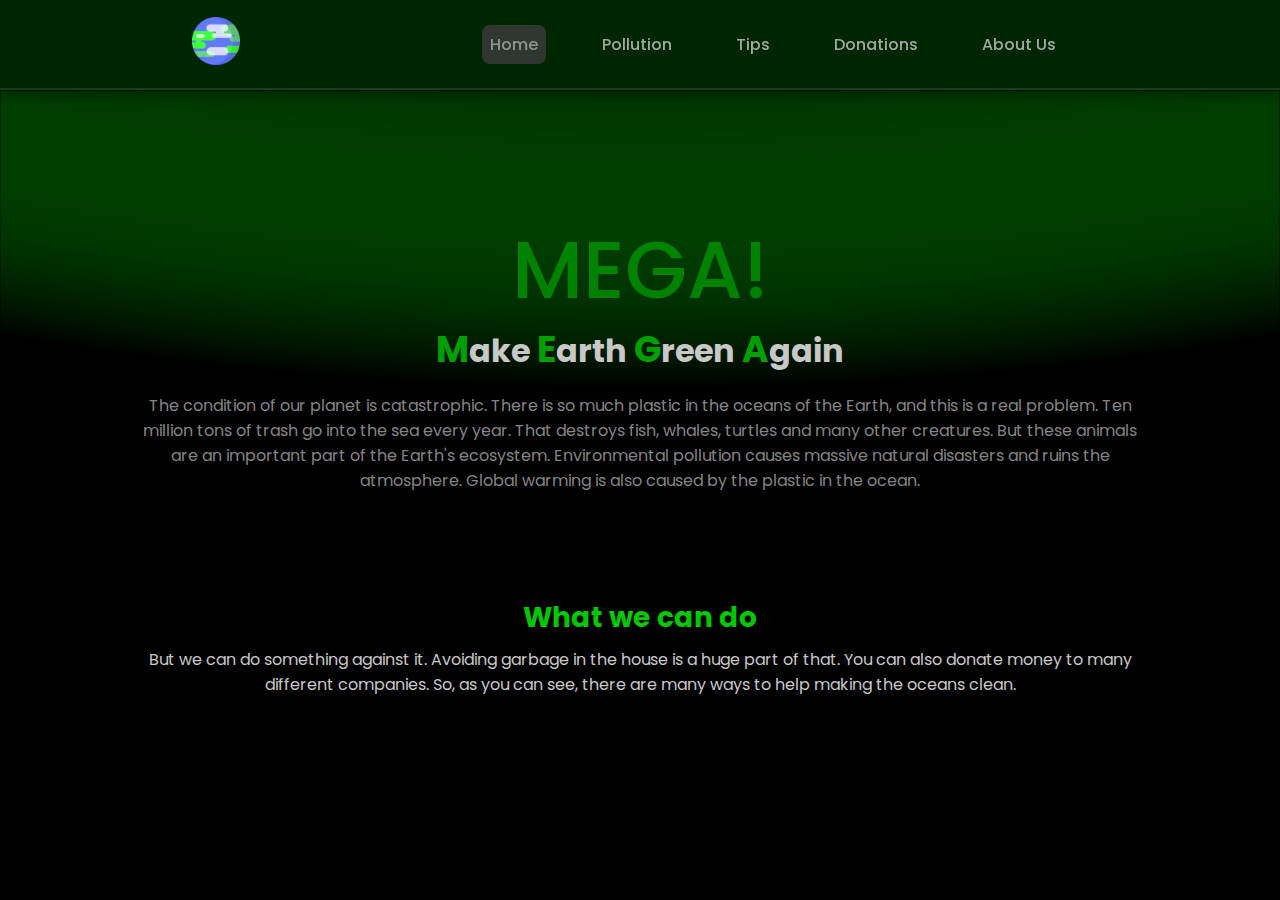
<file: index.html>
<!DOCTYPE html>
<html>
<head>
	<meta charset="UTF-8" />
	<title>Make Earth Green Again</title>
	<link href="./index.css" type="text/css" rel="stylesheet" />
</head>

<body>
	<div class="nav-bar">
		<div class="nav-bar__content">
			<div class="nav-bar__content__left">
				<div id="nav-bar__content__left__logo" class="nav-bar__content__left__logo">
					<img src="./imports/images/mega_logo.png" alt="Logo">
				</div>
			</div>
			<div class="nav-bar__content__right">
				<ul class="nav-bar__content__right__page-selector">
					<li>
						<a href="#" class="nav-bar__content__right__page-selector--1 current-page">Home</a>
					</li>
					<li>
						<a href="./pollution.html" class="nav-bar__content__right__page-selector--2">Pollution</a>
					</li>
					<li>
						<a href="./tips.html" class="nav-bar__content__right__page-selector--3">Tips</a>
					</li>
					<li>
						<a href="./donations.html" class="nav-bar__content__right__page-selector--4">Donations</a>
					</li>
					<li>
						<a href="./about-us.html" class="nav-bar__content__right__page-selector--5">About Us</a>
					</li>
				</ul>
			</div>
		</div>
	</div>

	<div class="hero">
		<div class="hero-background">
			<img src="./imports/images/mega_logo_banner.png" alt="Background">
		</div>
		
		<div class="hero-text">
			<div class="hero-text__text">
				<h1 class="hero-text__h1">MEGA!</h1>
				<h2 class="hero-text__h2"><span class="hero-text__h2--green">M</span>ake <span class="hero-text__h2--green">E</span></span>arth <span class="hero-text__h2--green">G</span>reen <span class="hero-text__h2--green">A</span>gain</h2>
				<p class="hero-text__p">The condition of our planet is catastrophic. There is so much plastic in the oceans of the Earth, and this is a real problem. Ten million tons of trash go into the sea every year. That destroys fish, whales, turtles and many other creatures. But these animals are an important part of the Earth's ecosystem. Environmental pollution causes massive natural disasters and ruins the atmosphere. Global warming is also caused by the plastic in the ocean.</p>
				<h3 class="section--what-we-can-do__h3">What we can do</h3>
				<p class="section--what-we-can-do__p">But we can do something against it. Avoiding garbage in the house is a huge part of that. You can also donate money to many different companies. So, as you can see, there are many ways to help making the oceans clean.</p>
			</div>
		</div>
	</div>	
</body>
</html>
</file>
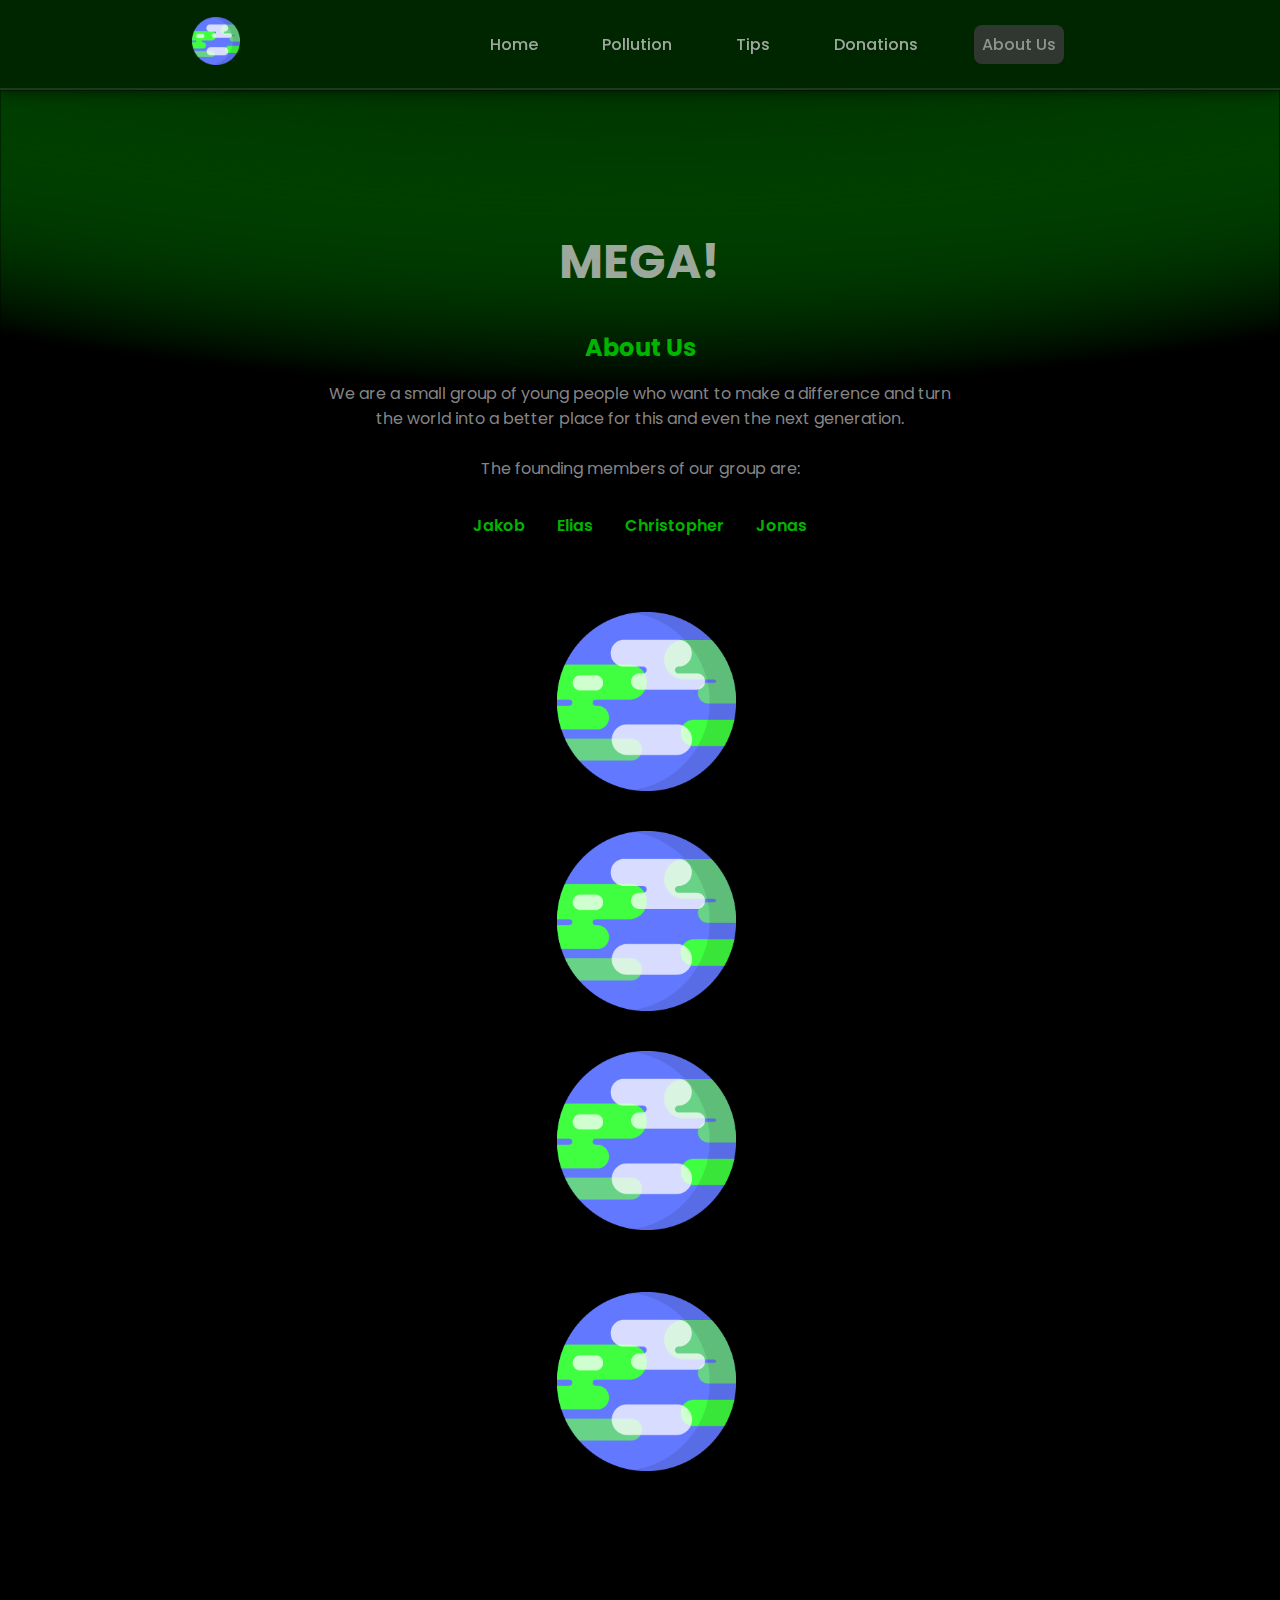
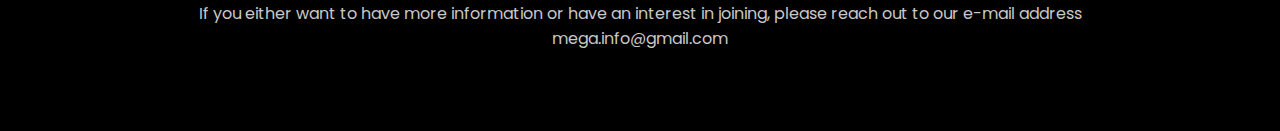
<file: about-us.html>
<!DOCTYPE html>

<html>

<head>
	<meta charset="UTF-8" />
	<title>Make Earth Green Again</title>
	<link href="./about-us.css" type="text/css" rel="stylesheet" />
</head>

<body>
	<div class="nav-bar">
		<div class="nav-bar__content">
			<div class="nav-bar__content__left">
				<div id="nav-bar__content__left__logo" class="nav-bar__content__left__logo">
					<img src="./imports/images/mega_logo.png" alt="Logo">
				</div>
			</div>
			<div class="nav-bar__content__right">
				<ul class="nav-bar__content__right__page-selector">
					<li>
						<a href="./index.html" class="nav-bar__content__right__page-selector--1">Home</a>
					</li>
					<li>
						<a href="./pollution.html" class="nav-bar__content__right__page-selector--2">Pollution</a>
					</li>
					<li>
						<a href="./tips.html" class="nav-bar__content__right__page-selector--3">Tips</a>
					</li>
					<li>
						<a href=".donations.html" class="nav-bar__content__right__page-selector--4">Donations</a>
					</li>
					<li>
						<a href="#" class="nav-bar__content__right__page-selector--5 current-page">About Us</a>
					</li>
				</ul>
			</div>
		</div>
	</div>

	<div class="hero">
		<div class="hero-background">
			<img src="./imports/images/mega_logo_banner.png" alt="Background">
			<div class="hero-text">
				<div class="hero-text__text">
					<h2 class="hero-text__h2">MEGA!</h2>
					<div class="hero-text__h3-div">
						<h3 class="hero-text__h3">About Us</h3>
					</div>
					<div class="hero-text__p-div">
                        <div class="hero-text__p-div__2">
                            <p class="hero-text__p">We are a small group of young people who want to make a difference and turn the world into a better place for this and even the next generation.<br><br>The founding members of our group are:</p>
                        </div>
                        <div class="hero-text__p--names-div">
                            <p class="hero-text__p--jakob">Jakob</p>
                            <p class="hero-text__p--elias">Elias</p>
                            <p class="hero-text__p--christopher">Christopher</p>
                            <p class="hero-text__p--jonas">Jonas</p>
                        </div>
                        
					</div>
					<div class="section--about-us">
						<div class="section--about-us_wrapper-2">
							<div class="section--about-us__wrapper">
								<div class="section--about-us__img--jakob-div">
									<img src="./imports/images/mega_logo.png" alt="Image" class="section--about-us__img--jakob">
									<p class="section--about-us__p--jakob">Jakob is our IT-expert. He designs our website and manages the email-address</p>
								</div>
								
								<div class="section--about-us__img--elias-div">
									<img src="./imports/images/mega_logo.png" alt="Image" class="section--about-us__img--elias">
									<p class="section--about-us__p--elias">Elias is responsible for the cash. Furthermore, he manages donations and new members.</p>
								</div>
								
								<div class="section--about-us__img--christopher-div">
									<img src="./imports/images/mega_logo.png" alt="Image" class="section--about-us__img--christopher">
									<p class="section--about-us__p--christopher">Christopher is our manager for new ideas. He also organizes meetings.</p>
								</div>
								
								<div class="section--about-us__img--jonas-div">
									<img src="./imports/images/mega_logo.png" alt="Image" class="section--about-us__img--jonas">
									<p class="section--about-us__p--jonas">Jonas is accountable for research and annual reports. In addition, he holds interviews with pupils and adults.</p>
								</div>
							</div>
						</div>
					</div>
						
                    <p class="section--about-us__p--more-information">If you either want to have more information or have an interest in joining, please reach out to our e-mail address mega.info@gmail.com</p>
				</div>
			</div>
		</div>
	</div>
</body>
</html>
</file>
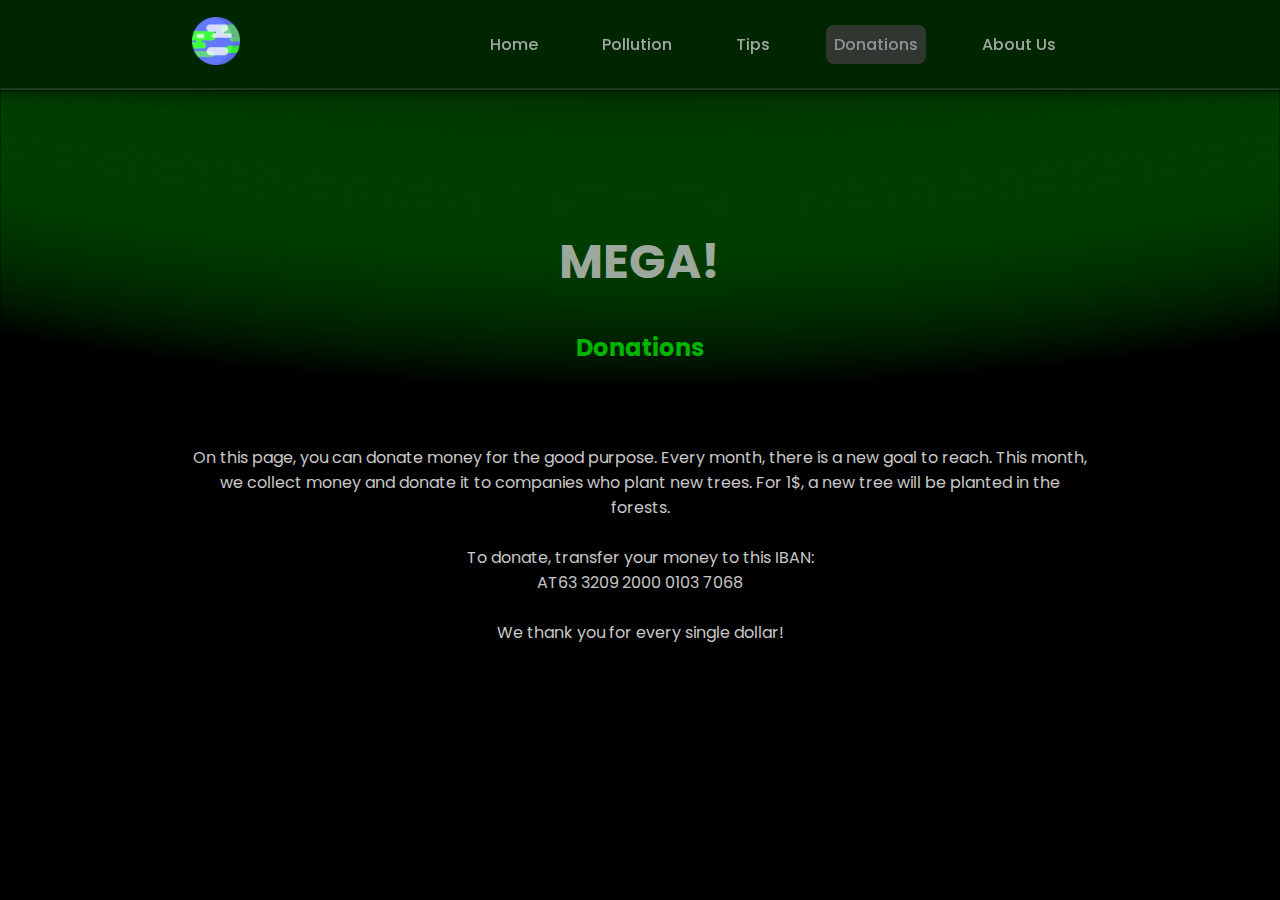
<file: donations.html>
<!DOCTYPE html>

<html>

<head>
	<meta charset="UTF-8" />
	<title>Make Earth Green Again</title>
	<link href="./donations.css" type="text/css" rel="stylesheet" />
</head>

<body>
	<div class="nav-bar">
		<div class="nav-bar__content">
			<div class="nav-bar__content__left">
				<div id="nav-bar__content__left__logo" class="nav-bar__content__left__logo">
					<img src="./imports/images/mega_logo.png" alt="Logo">
				</div>
			</div>
			<div class="nav-bar__content__right">
				<ul class="nav-bar__content__right__page-selector">
					<li>
						<a href="./index.html" class="nav-bar__content__right__page-selector--1">Home</a>
					</li>
					<li>
						<a href="./pollution.html" class="nav-bar__content__right__page-selector--2">Pollution</a>
					</li>
					<li>
						<a href="./tips.html" class="nav-bar__content__right__page-selector--3">Tips</a>
					</li>
					<li>
						<a href="./donations.html" class="nav-bar__content__right__page-selector--4 current-page">Donations</a>
					</li>
					<li>
						<a href="./about-us.html" class="nav-bar__content__right__page-selector--5">About Us</a>
					</li>
				</ul>
			</div>
		</div>
	</div>

	<div class="hero">
		<div class="hero-background">
			<img src="./imports/images/mega_logo_banner.png" alt="Background">
			<div class="hero-text">
				<div class="hero-text__text">
					<h2 class="hero-text__h2">MEGA!</h2>
					<div class="hero-text__h3-div">
						<h3 class="hero-text__h3">Donations</h3>
					</div>

					<div class="section--donations">
						<div class="section--donations__wrapper">
							<p class="section--donations__p">On this page, you can donate money for the good purpose. Every month, there is a new goal to reach. This month, we collect money and donate it to companies who plant new trees. For 1$, a new tree will be planted in the forests.<br><br>To donate, transfer your money to this IBAN:<br>AT63 3209 2000 0103 7068<br><br>We thank you for every single dollar!</p>
						</div>
					</div>
				</div>
			</div>
		</div>
	</div>
</body>
</html>
</file>
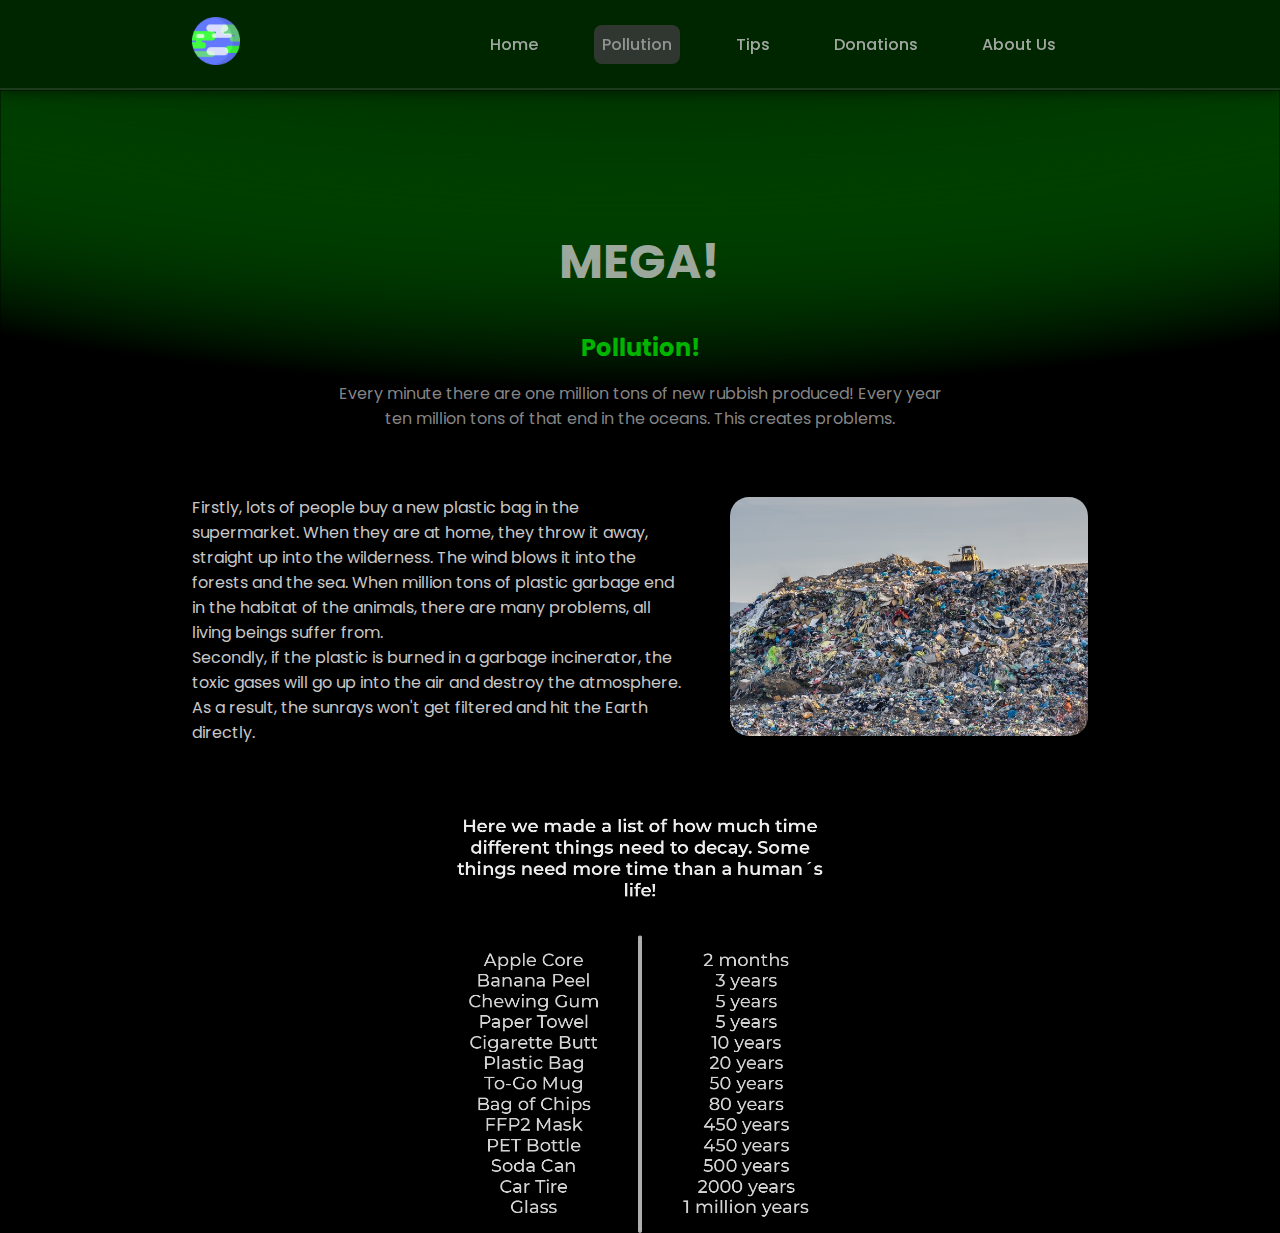
<file: pollution.html>
<!DOCTYPE html>

<html>

<head>
	<meta charset="UTF-8" />
	<title>Make Earth Green Again</title>
	<link href="./pollution.css" type="text/css" rel="stylesheet" />
</head>

<body>
	<div class="nav-bar">
		<div class="nav-bar__content">
			<div class="nav-bar__content__left">
				<div id="nav-bar__content__left__logo" class="nav-bar__content__left__logo">
					<img src="./imports/images/mega_logo.png" alt="Logo">
				</div>
			</div>
			<div class="nav-bar__content__right">
				<ul class="nav-bar__content__right__page-selector">
					<li>
						<a href="./index.html" class="nav-bar__content__right__page-selector--1">Home</a>
					</li>
					<li>
						<a href="#" class="nav-bar__content__right__page-selector--2 current-page">Pollution</a>
					</li>
					<li>
						<a href="./tips.html" class="nav-bar__content__right__page-selector--3">Tips</a>
					</li>
					<li>
						<a href="./donations.html" class="nav-bar__content__right__page-selector--4">Donations</a>
					</li>
					<li>
						<a href="./about-us.html" class="nav-bar__content__right__page-selector--5">About Us</a>
					</li>
				</ul>
			</div>
		</div>
	</div>

	<div class="hero">
		<div class="hero-background">
			<img src="./imports/images/mega_logo_banner.png" alt="Background">
			<div class="hero-text">
				<div class="hero-text__text">
					<h2 class="hero-text__h2">MEGA!</h2>
					<div class="hero-text__h3-div">
						<h3 class="hero-text__h3">Pollution!</h3>
					</div>
					<div class="hero-text__p-div">
						<p class="hero-text__p">Every minute there are one million tons of new rubbish produced! Every year ten million tons of that end in the oceans. This creates problems.</p>
					</div>
					<div class="section--pollution">
						<div class="section--pollution__wrapper">
							<p class="section--pollution__p">Firstly, lots of people buy a new plastic bag in the supermarket. When they are at home, they throw it away, straight up into the wilderness. The wind blows it into the forests and the sea. When million tons of plastic garbage end in the habitat of the animals, there are many problems, all living beings suffer from.<br>Secondly, if the plastic is burned in a garbage incinerator, the toxic gases will go up into the air and destroy the atmosphere. As a result, the sunrays won't get filtered and hit the Earth directly.</p>
							<div class="section--pollution__img-div">
								<img class="section--pollution__img" src="./imports/images/pollution_picture.png" alt="Pollution picture">
							</div>
						</div>
					</div>
				</div>
			</div>
		</div>
	</div>

	<div class="table">
		<img class="table__img" src="./imports/images/pollution_table.png" alt="List of things">
	</div>
</body>
</html>
</file>
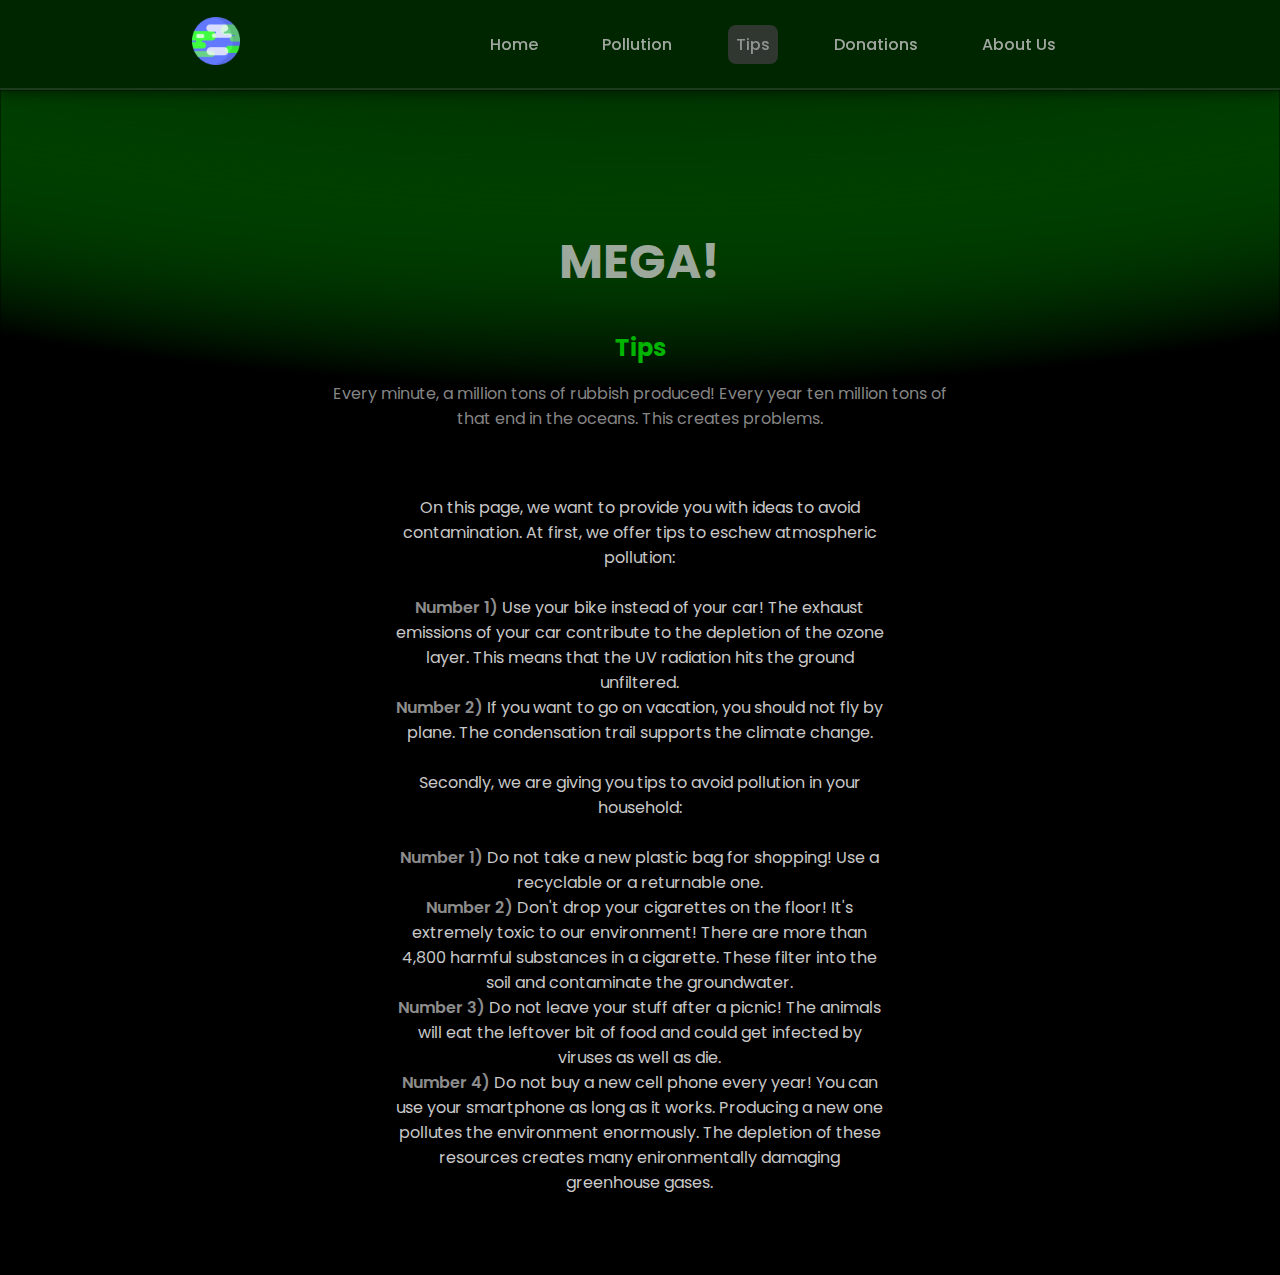
<file: tips.html>
<!DOCTYPE html>

<html>

<head>
	<meta charset="UTF-8" />
	<title>Make Earth Green Again</title>
	<link href="./tips.css" type="text/css" rel="stylesheet" />
</head>

<body>
	<div class="nav-bar">
		<div class="nav-bar__content">
			<div class="nav-bar__content__left">
				<div id="nav-bar__content__left__logo" class="nav-bar__content__left__logo">
					<img src="./imports/images/mega_logo.png" alt="Logo">
				</div>
			</div>
			<div class="nav-bar__content__right">
				<ul class="nav-bar__content__right__page-selector">
					<li>
						<a href="./index.html" class="nav-bar__content__right__page-selector--1">Home</a>
					</li>
					<li>
						<a href="./pollution.html" class="nav-bar__content__right__page-selector--2">Pollution</a>
					</li>
					<li>
						<a href="#" class="nav-bar__content__right__page-selector--3 current-page">Tips</a>
					</li>
					<li>
						<a href="./donations.html" class="nav-bar__content__right__page-selector--4">Donations</a>
					</li>
					<li>
						<a href="./about-us.html" class="nav-bar__content__right__page-selector--5">About Us</a>
					</li>
				</ul>
			</div>
		</div>
	</div>

	<div class="hero">
		<div class="hero-background">
			<img src="./imports/images/mega_logo_banner.png" alt="Background">
			<div class="hero-text">
				<div class="hero-text__text">
					<h2 class="hero-text__h2">MEGA!</h2>
					<div class="hero-text__h3-div">
						<h3 class="hero-text__h3">Tips</h3>
					</div>
					<div class="hero-text__p-div">
						<p class="hero-text__p">Every minute, a million tons of rubbish produced! Every year ten million tons of that end in the oceans. This creates problems.</p>
					</div>
					<div class="section--tips">
						<div class="section--tips__wrapper">
							<p class="section--tips__p">On this page, we want to provide you with ideas to avoid contamination. At first, we offer tips to eschew atmospheric pollution:<br><br><span class="section--tips__p-bold">Number 1)</span> Use your bike instead of your car! The exhaust emissions of your car contribute to the depletion of the ozone layer. This means that the UV radiation hits the ground unfiltered. <br><span class="section--tips__p-bold">Number 2)</span> If you want to go on vacation, you should not fly by plane. The condensation trail supports the climate change.<br><br>Secondly, we are giving you tips to avoid pollution in your household:<br><br><span class="section--tips__p-bold">Number 1)</span> Do not take a new plastic bag for shopping! Use a recyclable or a returnable one.<br><span class="section--tips__p-bold">Number 2)</span> Don't drop your cigarettes on the floor! It's extremely toxic to our environment! There are more than 4,800 harmful substances in a cigarette. These filter into the soil and contaminate the groundwater.<br><span class="section--tips__p-bold">Number 3)</span> Do not leave your stuff after a picnic! The animals will eat the leftover bit of food and could get infected by viruses as well as die.<br><span class="section--tips__p-bold">Number 4)</span> Do not buy a new cell phone every year! You can use your smartphone as long as it works. Producing a new one pollutes the environment enormously. The depletion of these resources creates many enironmentally damaging greenhouse gases.</p>
						</div>
					</div>
				</div>
			</div>
		</div>
	</div>
</body>
</html>
</file>
<file: index.css>
/* IMPORTS */

@import url('https://fonts.googleapis.com/css2?family=Poppins:wght@200;300;400;500;600&display=swap');

/* VARIABLES */

:root {

}

/* ANIMATIONS */

/* STYLES */

* {
    font-family: Poppins, sans-serif;
    padding: 0;
    margin: 0;
}

:root {
    scroll-behavior: smooth;
}

body {
    background: rgba(0, 0, 0, 1);
}

.nav-bar {
    position: sticky;
    top: 0;
    display: flex;
    justify-content: center;
    align-items: center;
    height: 5.5rem;
    width: 100%;
    background:rgba(0, 70, 0, 0.55);
    backdrop-filter: blur(1rem);
    box-shadow: 0px 0.25vw 1vw rgba(0, 0, 0, 0.5);
    z-index: 1000;
    border-bottom: 2px solid rgba(255, 255, 255, 0.1);
    z-index: 10000;
}

.nav-bar__content {
    width: 70%;
    display: flex;
    justify-content: space-between;
    align-items: center;
}

.nav-bar__content__left__logo img {
    width: 3rem;
    top: 0.5rem;
}

.nav-bar__content__right__page-selector {
    display: flex;
    align-items: center;
}

.nav-bar__content__right__page-selector li {
    list-style: none;
    padding: 1rem;
    margin: 0 1rem;
}

.nav-bar__content__right__page-selector li a {
    text-decoration: none;
    font-weight: 500;
    color: rgba(200, 200, 200, 0.8);
}

.nav-bar__content__right__page-selector .current-page {
    padding: 0.5rem;
    margin: 0 -0.5rem;
    box-sizing: border-box;
    border-radius: 0.5rem;
    color: rgba(170, 170, 170, 0.8);
    background: rgba(60, 60, 60, 0.8);
}

.hero-background img {
    position: absolute;
    width: 100%;
    z-index: -1000;
}

.hero-text {
    display: flex;
    justify-content: center;
    position: relative;
    top: 7.5rem;
    width: 100%;
}

.hero-text__text {
    width: 80%;
}

.hero-text__h1 {
    display: block;
    text-align: center;
    padding: 0;
    margin: 0;
    height: 6rem;
    color:rgba(0, 150, 0, 0.8);
    font-weight: 500;
    font-size: 5rem;
}

.hero-text__h2 {
    position: relative;
    text-align: center;
    top: 1rem;
    color: rgba(200, 200, 200, 1);
    font-size: 2rem;
}

.hero-text__h2--green {
    text-align: center;
    color:rgba(0, 160, 0, 1);
    font-size: 2.25rem;
}

.hero-text__p {
    position: relative;
    top: 2rem;
    color: rgba(170, 170, 170, 0.8);
    text-align: center;
}

.section--what-we-can-do__h3 {
    position: relative;
    top: 8.5rem;
    text-align: center;
    color: rgba(0, 200, 0, 1);
    font-size: 1.75rem;
}

.section--what-we-can-do__p {
    position: relative;
    top: 9rem;
    text-align: center;
    color: rgba(200, 200, 200, 1);
}
</file>
<file: about-us.css>
/* IMPORTS */



@import url('https://fonts.googleapis.com/css2?family=Poppins:wght@200;300;400;500;600&display=swap');

/* STYLES */

* {
    font-family: Poppins, sans-serif;
    padding: 0;
    margin: 0;
}

:root {
    scroll-behavior: smooth;
}

body {
    background: rgba(0, 0, 0, 1);
}

.nav-bar {
    position: sticky;
    top: 0;
    display: flex;
    justify-content: center;
    align-items: center;
    height: 5.5rem;
    width: 100%;
    background:rgba(0, 70, 0, 0.55);
    backdrop-filter: blur(1rem);
    box-shadow: 0px 0.25vw 1vw rgba(0, 0, 0, 0.5);
    z-index: 1000;
    border-bottom: 2px solid rgba(255, 255, 255, 0.1);
    z-index: 10000;
}

.nav-bar__content {
    width: 70%;
    display: flex;
    justify-content: space-between;
    align-items: center;
}

.nav-bar__content__left__logo img {
    width: 3rem;
    top: 0.5rem;
}

.nav-bar__content__right__page-selector {
    display: flex;
    align-items: center;
}

.nav-bar__content__right__page-selector li {
    list-style: none;
    padding: 1rem;
    margin: 0 1rem;
}

.nav-bar__content__right__page-selector li a {
    text-decoration: none;
    font-weight: 500;
    color: rgba(200, 200, 200, 0.8);
}

.nav-bar__content__right__page-selector .current-page {
    padding: 0.5rem;
    margin: 0 -0.5rem;
    box-sizing: border-box;
    border-radius: 0.5rem;
    color: rgba(170, 170, 170, 0.8);
    background: rgba(60, 60, 60, 0.8);
}

.hero-background img {
    position: absolute;
    width: 100%;
    z-index: -1000;
}

.hero-text {
    display: flex;
    justify-content: center;
    position: relative;
    top: 10.5rem;
    width: 100%;
}

.hero-text__text {
    width: 70%;
}

.hero-text__h2 {
    position: relative;
    text-align: center;
    top: -2rem;
    color: rgba(200, 200, 200, 0.8);
    font-size: 3rem;
}

.hero-text__h3-div {
    display: flex;
    justify-content: center;
    position: relative;
    top: -1rem;
}

.hero-text__h3 {
    position: relative;
    color:rgba(0, 180, 0, 1);
    top: 1rem;
    font-size: 1.5rem;
}

.hero-text__p {
    position: relative;
    top: 1rem;
    color: rgba(170, 170, 170, 0.8);
    text-align: center;
    width: 70%;
}

.hero-text__p-div__2 {
    display: flex;
    justify-content: center;
}

.hero-text__p--names-div {
    display: flex;
    justify-content: center;
}

.hero-text__p--names-div p {
    position: relative;
    text-align: center;
    color: rgba(0, 180, 0, 1);
    margin: 1rem;
    top: 2rem;
    font-weight: 600;
}

.section--about-us {
    position: relative;
    top: 3rem;
    display: flex;
    justify-content: center;
    align-items: center;
    margin: 0;
}

.section--about-us__wrapper-2 {
    display: flex;
    justify-content: center;
}

.section--about-us__wrapper p {
    position: relative;
    text-align: right;
    color: rgba(200, 200, 200, 0.8);
    left: 30%;
}

.section--about-us__img--jakob-div,
.section--about-us__img--elias-div,
.section--about-us__img--christopher-div,
.section--about-us__img--jonas-div {
    background: rgba(0, 0, 0, 0);
    margin-bottom: 20%;

    transition: 1.5s;
}

.section--about-us__img--jonas-div img {
    margin-top: 2.5%;
}

.section--about-us__img--jakob-div {
    margin-top: 5%;
}

.section--about-us__img--jakob-div:hover,
.section--about-us__img--elias-div:hover,
.section--about-us__img--christopher-div:hover,
.section--about-us__img--jonas-div:hover {
    position: relative;
    left: 15%;
    margin-bottom: 1%;
    display: flex;
    justify-content: space-between;
    align-items: center;
    background: rgba(0, 180, 0, 1);
    height: 7.5rem;
    width: 70%;
    border-radius: 3.75rem;
}

.section--about-us__img--jakob-div p,
.section--about-us__img--elias-div p,
.section--about-us__img--christopher-div p,
.section--about-us__img--jonas-div p {
    width: 65%;
    text-align: right;
    display: flex;
    justify-items: right;
    opacity: 0;

    transition: 1.5s;
}

.section--about-us__img--jakob-div:hover p,
.section--about-us__img--elias-div:hover p,
.section--about-us__img--christopher-div:hover p,
.section--about-us__img--jonas-div:hover p {
    opacity: 1;
}

.section--about-us__img--jakob-div img,
.section--about-us__img--elias-div img,
.section--about-us__img--christopher-div img,
.section--about-us__img--jonas-div img {
    margin-left: 38.75%;
    margin-right: 38.75%;
    width: 20%;
    z-index: 1000;
    left: 2%;

    transition: 1s;
}

.section--about-us__img--jakob-div:hover img,
.section--about-us__img--elias-div:hover img,
.section--about-us__img--christopher-div:hover img,
.section--about-us__img--jonas-div:hover img {
    margin: 0;
    width: 17.5%;
    z-index: 1000;
    left: 2%;
}

.section--about-us__p--more-information {
    position: relative;
    text-align: center;
    color: rgba(200, 200, 200, 1);
    margin-top: 10rem;
    margin-bottom: 5rem;
}
</file>
<file: donations.css>
/* IMPORTS */



@import url('https://fonts.googleapis.com/css2?family=Poppins:wght@200;300;400;500;600&display=swap');

/* ANIMATIONS */

/* STYLES */

* {
    font-family: Poppins, sans-serif;
    padding: 0;
    margin: 0;
}

:root {
    scroll-behavior: smooth;
}

body {
    background: rgba(0, 0, 0, 1);
}

.nav-bar {
    position: sticky;
    top: 0;
    display: flex;
    justify-content: center;
    align-items: center;
    height: 5.5rem;
    width: 100%;
    background:rgba(0, 70, 0, 0.55);
    backdrop-filter: blur(1rem);
    box-shadow: 0px 0.25vw 1vw rgba(0, 0, 0, 0.5);
    border-bottom: 2px solid rgba(255, 255, 255, 0.1);
    z-index: 10000;
}

.nav-bar__content {
    width: 70%;
    display: flex;
    justify-content: space-between;
    align-items: center;
}

.nav-bar__content__left__logo img {
    width: 3rem;
    top: 0.5rem;
}

.nav-bar__content__right__page-selector {
    display: flex;
    align-items: center;
}

.nav-bar__content__right__page-selector li {
    list-style: none;
    padding: 1rem;
    margin: 0 1rem;
}

.nav-bar__content__right__page-selector li a {
    text-decoration: none;
    font-weight: 500;
    color: rgba(200, 200, 200, 0.8);
}

.nav-bar__content__right__page-selector .current-page {
    padding: 0.5rem;
    margin: 0 -0.5rem;
    box-sizing: border-box;
    border-radius: 0.5rem;
    color: rgba(170, 170, 170, 0.8);
    background: rgba(60, 60, 60, 0.8);
}

.hero-background img {
    position: absolute;
    width: 100%;
    z-index: -1000;
}

.hero-text {
    display: flex;
    justify-content: center;
    position: relative;
    top: 10.5rem;
    width: 100%;
}

.hero-text__text {
    width: 70%;
}

.hero-text__h2 {
    position: relative;
    text-align: center;
    top: -2rem;
    color: rgba(200, 200, 200, 0.8);
    font-size: 3rem;
}

.hero-text__h3-div {
    display: flex;
    justify-content: center;
    position: relative;
    top: -1rem;
}

.hero-text__h3 {
    position: relative;
    color:rgba(0, 180, 0, 1);
    top: 1rem;
    font-size: 1.5rem;
}

.section--donations {
    position: relative;
    top: 5rem;
    display: flex;
    justify-content: center;
    align-items: center;
    margin: 0;
}

.section--donations__wrapper {
    display: flex;
    margin: 0;
    padding: 0;
    justify-content: space-between;
    align-items: center;
}

.section--donations__p {
    position: relative;
    text-align: center;
    color: rgba(200, 200, 200, 1);
}
</file>
<file: pollution.css>
/* IMPORTS */



@import url('https://fonts.googleapis.com/css2?family=Poppins:wght@200;300;400;500;600&display=swap');

/* ANIMATIONS */

/* STYLES */

* {
    font-family: Poppins, sans-serif;
    padding: 0;
    margin: 0;
}

:root {
    scroll-behavior: smooth;
}

body {
    background: rgba(0, 0, 0, 1);
}

.nav-bar {
    position: sticky;
    top: 0;
    display: flex;
    justify-content: center;
    align-items: center;
    height: 5.5rem;
    width: 100%;
    background:rgba(0, 70, 0, 0.55);
    backdrop-filter: blur(1rem);
    box-shadow: 0px 0.25vw 1vw rgba(0, 0, 0, 0.5);
    z-index: 1000;
    border-bottom: 2px solid rgba(255, 255, 255, 0.1);
    z-index: 10000;
}

.nav-bar__content {
    width: 70%;
    display: flex;
    justify-content: space-between;
    align-items: center;
}

.nav-bar__content__left__logo img {
    width: 3rem;
    top: 0.5rem;
}

.nav-bar__content__right__page-selector {
    display: flex;
    align-items: center;
}

.nav-bar__content__right__page-selector li {
    list-style: none;
    padding: 1rem;
    margin: 0 1rem;
}

.nav-bar__content__right__page-selector li a {
    text-decoration: none;
    font-weight: 500;
    color: rgba(200, 200, 200, 0.8);
}

.nav-bar__content__right__page-selector .current-page {
    padding: 0.5rem;
    margin: 0 -0.5rem;
    box-sizing: border-box;
    border-radius: 0.5rem;
    color: rgba(170, 170, 170, 0.8);
    background: rgba(60, 60, 60, 0.8);
}

.hero-background img {
    position: absolute;
    width: 100%;
    z-index: -1000;
}

.hero-text {
    display: flex;
    justify-content: center;
    position: relative;
    top: 10.5rem;
    width: 100%;
}

.hero-text__text {
    width: 70%;
}

.hero-text__h2 {
    position: relative;
    text-align: center;
    top: -2rem;
    color: rgba(200, 200, 200, 0.8);
    font-size: 3rem;
}

.hero-text__h3-div {
    display: flex;
    justify-content: center;
    position: relative;
    top: -1rem;
}

.hero-text__h3 {
    position: relative;
    color:rgba(0, 180, 0, 1);
    top: 1rem;
    font-size: 1.5rem;
}

.hero-text__p-div {
    display: flex;
    justify-content: center;
}

.hero-text__p {
    position: relative;
    top: 1rem;
    color: rgba(170, 170, 170, 0.8);
    text-align: center;
    width: 70%;
}

.section--pollution {
    position: relative;
    top: 5rem;
    display: flex;
    justify-content: center;
    align-items: center;
    margin: 0;
}

.section--pollution__wrapper {
    display: flex;
    margin: 0;
    padding: 0;
    justify-content: space-between;
    align-items: center;
}

.section--pollution__p {
    position: relative;
    text-align: left;
    color: rgba(200, 200, 200, 1);
    width: 55%;
}

.section--pollution__img-div {
    width: 40%;
}

.section--pollution__img-div img {
    margin: 0;
    position: relative;
}

.section--pollution__img {
    border-radius: 1.5vw;
    margin: 0;
}

.table img {
    width: 30%;
    display: flex;
    justify-content: center;
}

.table__img {
    left: 35%;
    position: relative;
    top: 25vw;
}
</file>
<file: tips.css>
/* IMPORTS */



@import url('https://fonts.googleapis.com/css2?family=Poppins:wght@200;300;400;500;600&display=swap');

/* ANIMATIONS */

/* STYLES */

* {
    font-family: Poppins, sans-serif;
    padding: 0;
    margin: 0;
}

:root {
    scroll-behavior: smooth;
}

body {
    background: rgba(0, 0, 0, 1);
}

.nav-bar {
    position: sticky;
    top: 0;
    display: flex;
    justify-content: center;
    align-items: center;
    height: 5.5rem;
    width: 100%;
    background:rgba(0, 70, 0, 0.55);
    backdrop-filter: blur(1rem);
    box-shadow: 0px 0.25vw 1vw rgba(0, 0, 0, 0.5);
    z-index: 1000;
    border-bottom: 2px solid rgba(255, 255, 255, 0.1);
    z-index: 10000;
}

.nav-bar__content {
    width: 70%;
    display: flex;
    justify-content: space-between;
    align-items: center;
}

.nav-bar__content__left__logo img {
    width: 3rem;
    top: 0.5rem;
}

.nav-bar__content__right__page-selector {
    display: flex;
    align-items: center;
}

.nav-bar__content__right__page-selector li {
    list-style: none;
    padding: 1rem;
    margin: 0 1rem;
}

.nav-bar__content__right__page-selector li a {
    text-decoration: none;
    font-weight: 500;
    color: rgba(200, 200, 200, 0.8);
}

.nav-bar__content__right__page-selector .current-page {
    padding: 0.5rem;
    margin: 0 -0.5rem;
    box-sizing: border-box;
    border-radius: 0.5rem;
    color: rgba(170, 170, 170, 0.8);
    background: rgba(60, 60, 60, 0.8);
}

.hero-background img {
    position: absolute;
    width: 100%;
    z-index: -1000;
}

.hero-text {
    display: flex;
    justify-content: center;
    position: relative;
    top: 10.5rem;
    width: 100%;
}

.hero-text__text {
    width: 70%;
}

.hero-text__h2 {
    position: relative;
    text-align: center;
    top: -2rem;
    color: rgba(200, 200, 200, 0.8);
    font-size: 3rem;
}

.hero-text__h3-div {
    display: flex;
    justify-content: center;
    position: relative;
    top: -1rem;
}

.hero-text__h3 {
    position: relative;
    color:rgba(0, 180, 0, 1);
    top: 1rem;
    font-size: 1.5rem;
}

.hero-text__p-div {
    display: flex;
    justify-content: center;
}

.hero-text__p {
    position: relative;
    top: 1rem;
    color: rgba(170, 170, 170, 0.8);
    text-align: center;
    width: 70%;
}

.section--tips {
    position: relative;
    top: 5rem;
    display: flex;
    justify-content: center;
    align-items: center;
    margin: 0;
}

.section--tips__wrapper {
    display: flex;
    margin: 0;
    padding: 0;
    justify-content: center;
    align-items: center;
}

.section--tips__p {
    position: relative;
    text-align: center;
    color: rgba(200, 200, 200, 1);
    width: 55%;
    margin-bottom: 5rem;
}

.section--tips__p-bold {
    font-weight: 600;
    color: rgba(180, 180, 180, 0.8)
}
</file>
